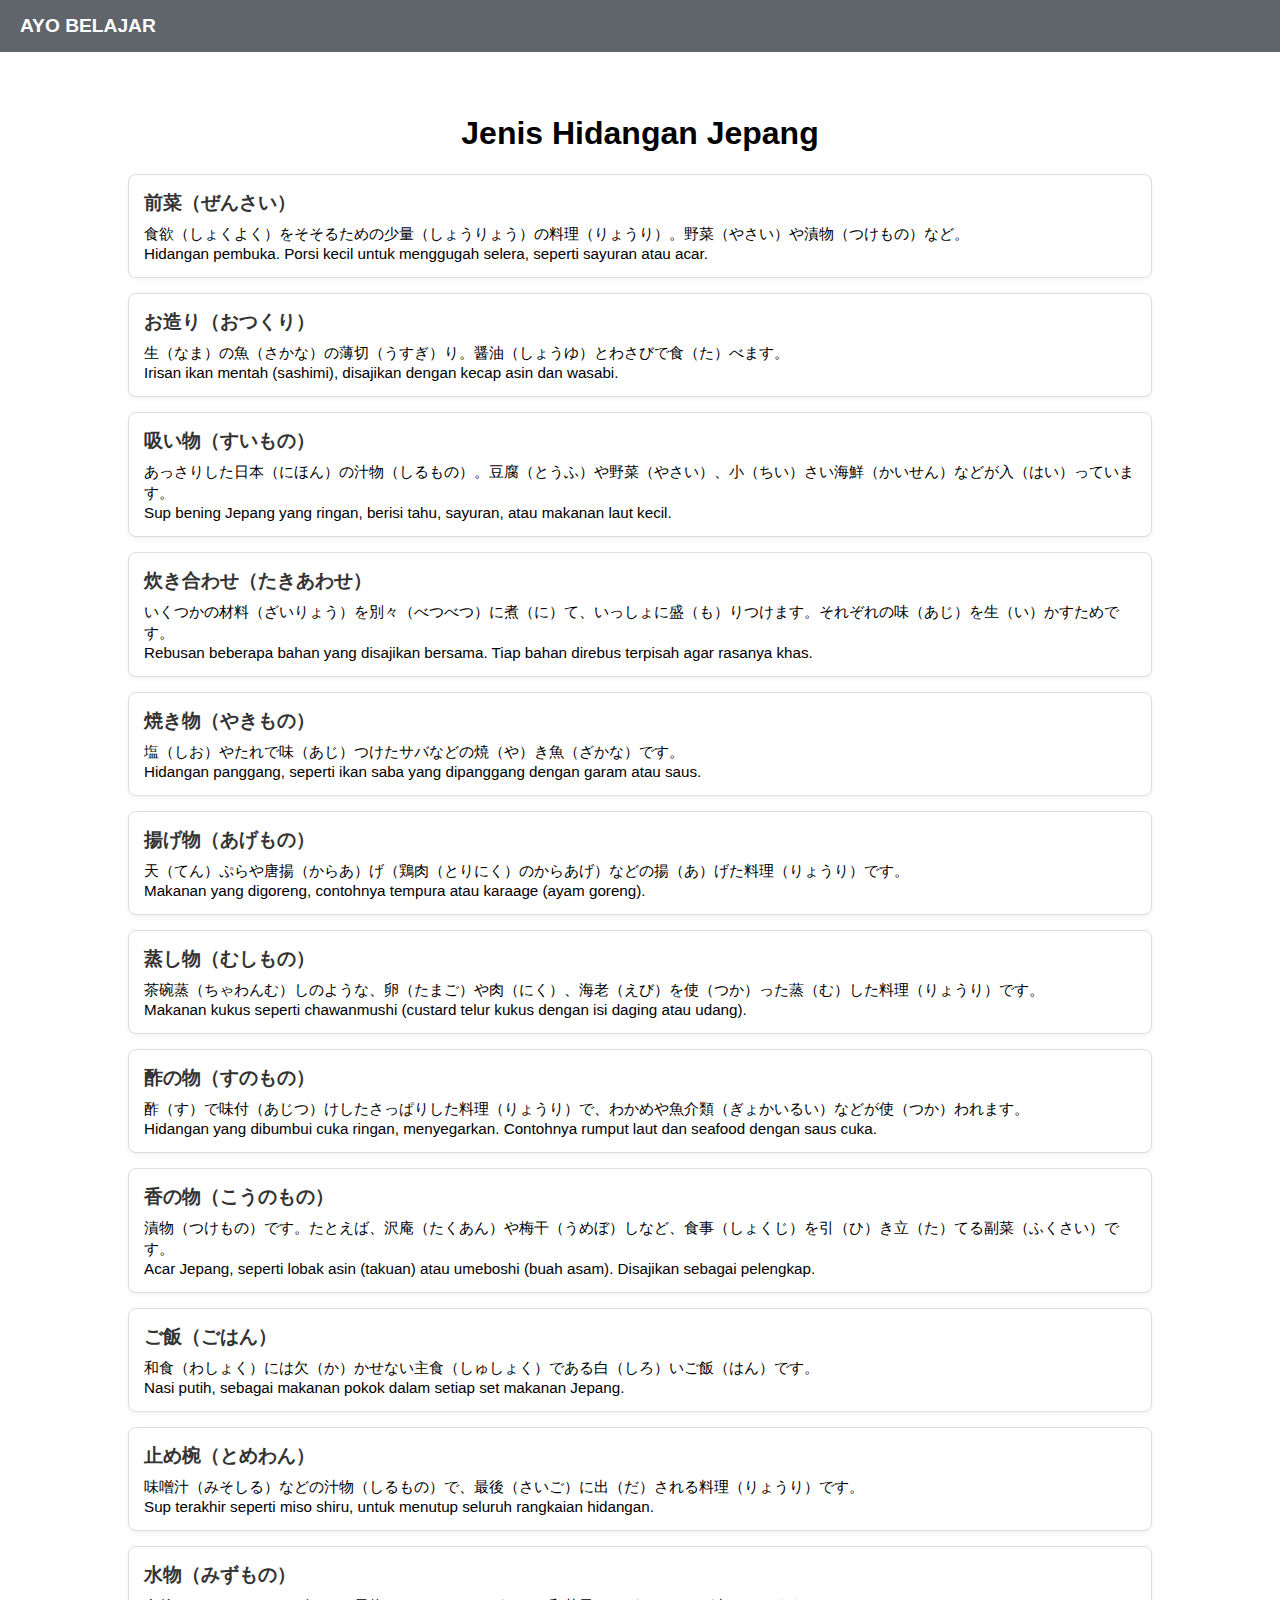
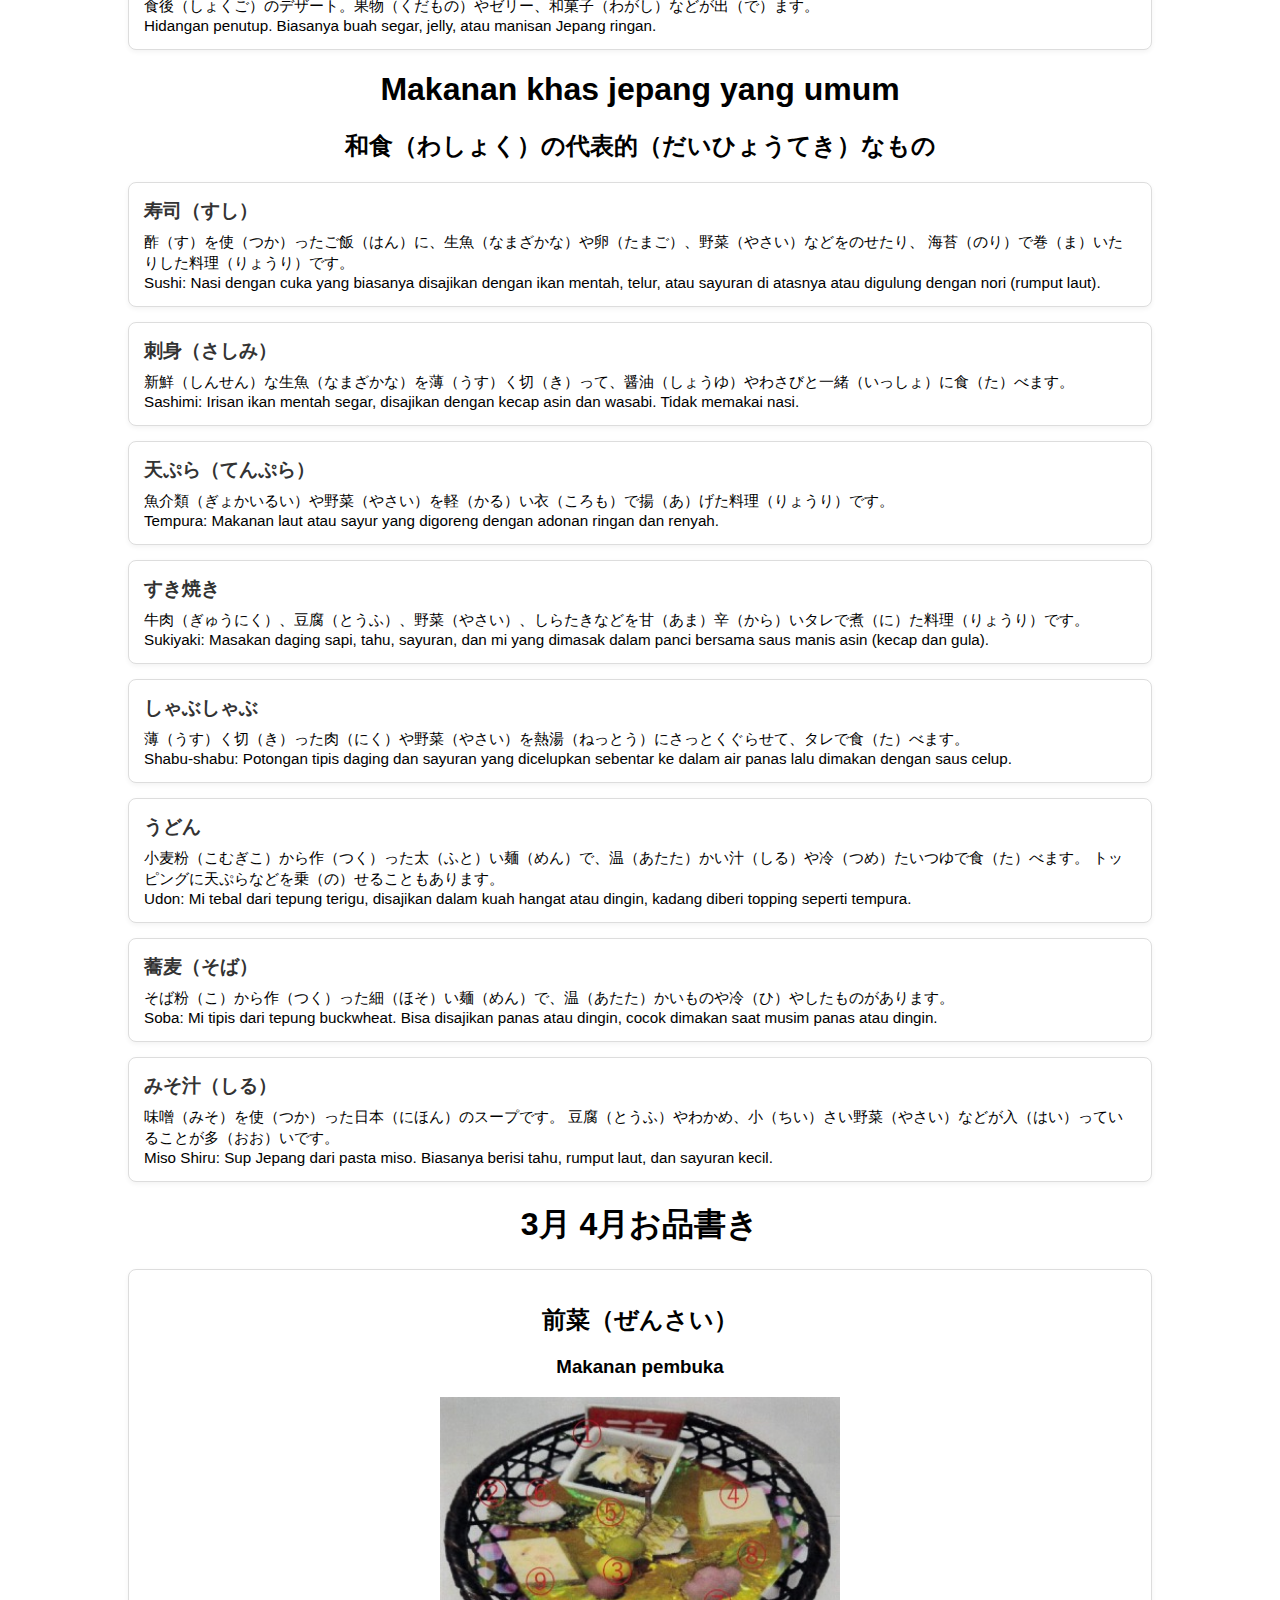
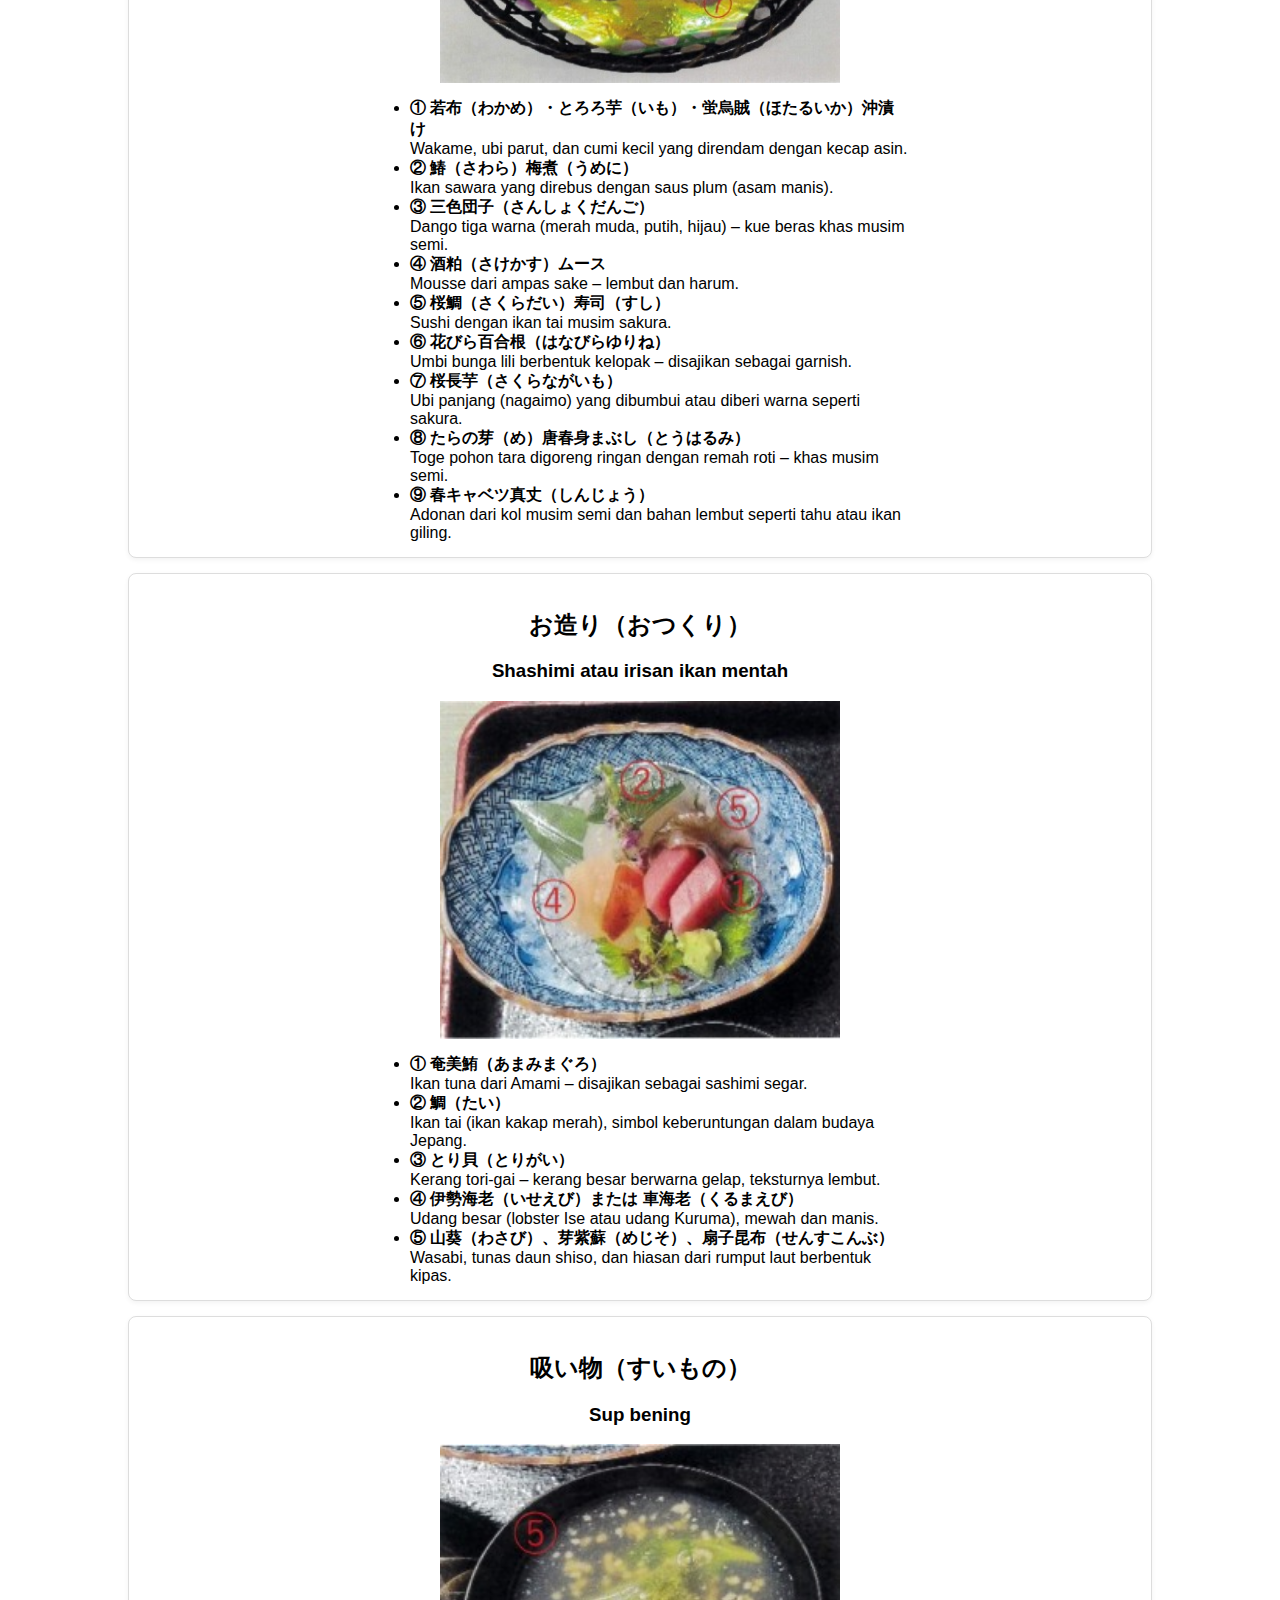
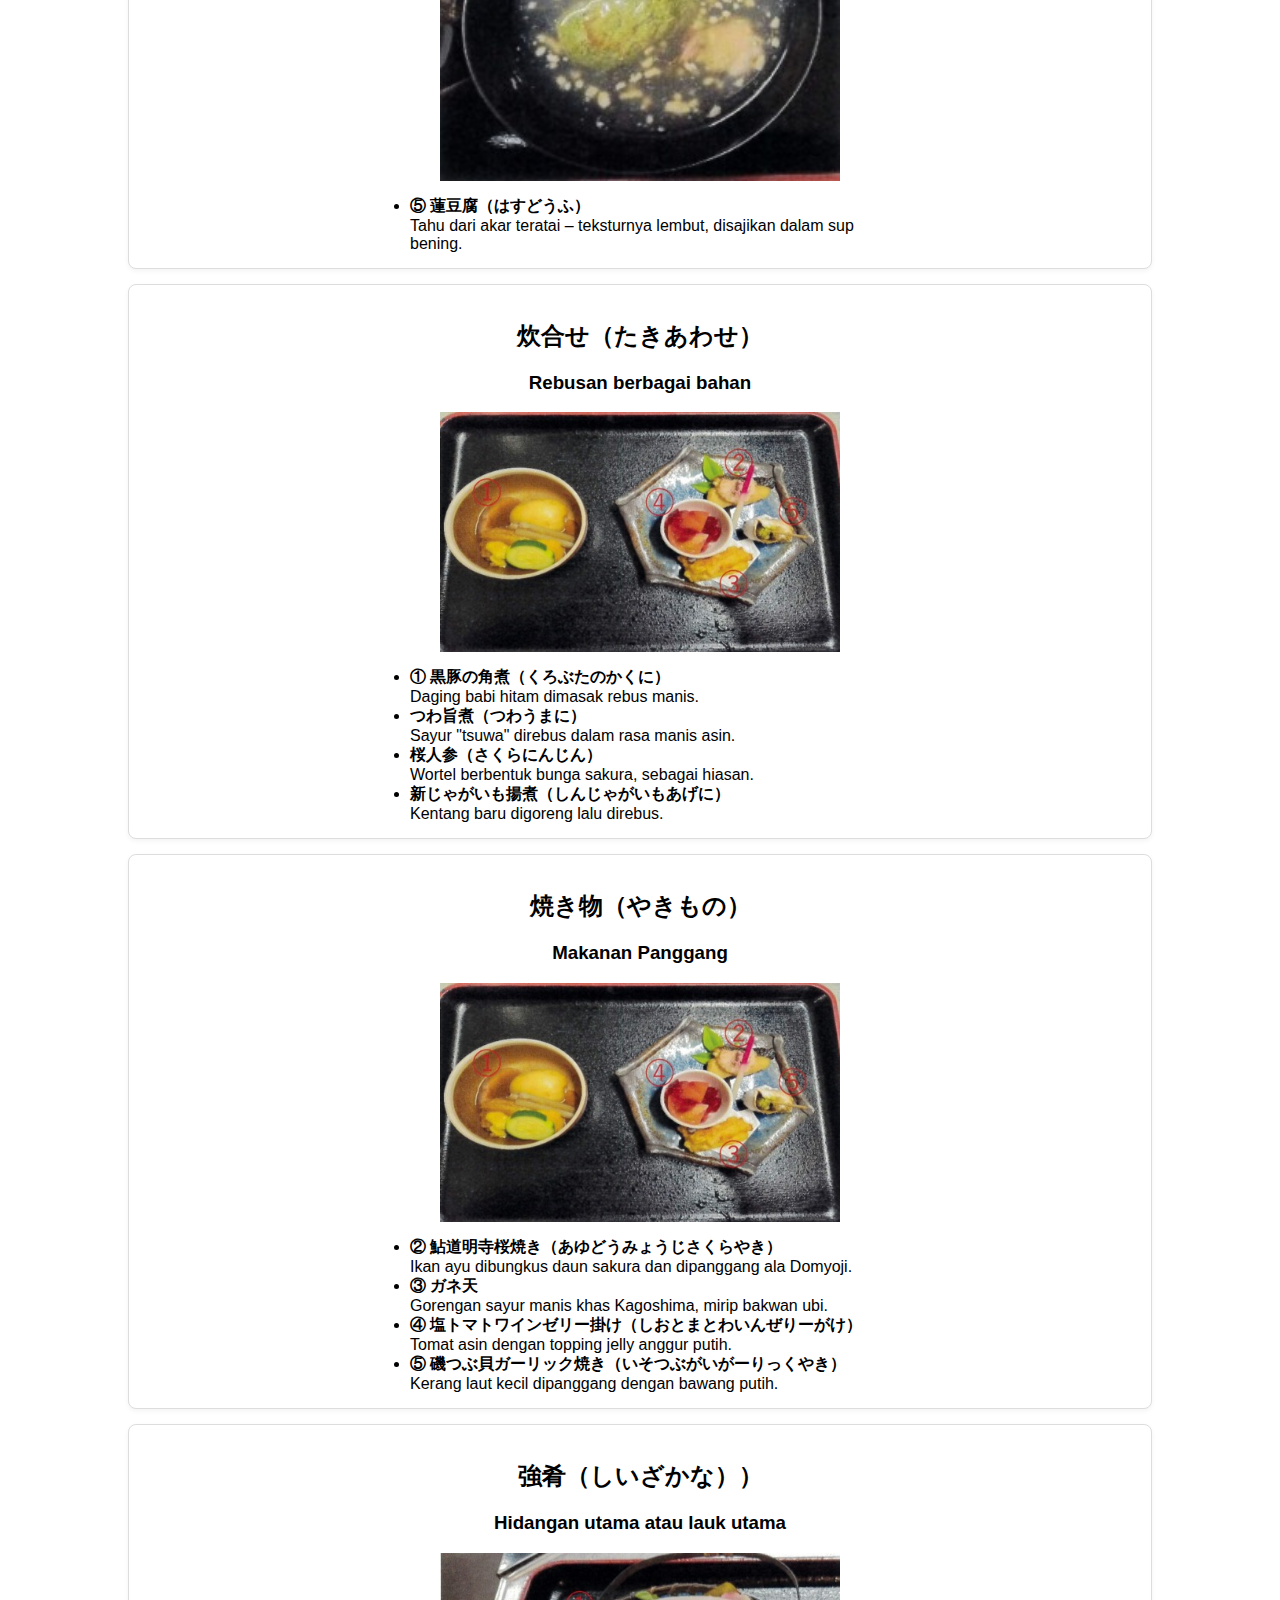
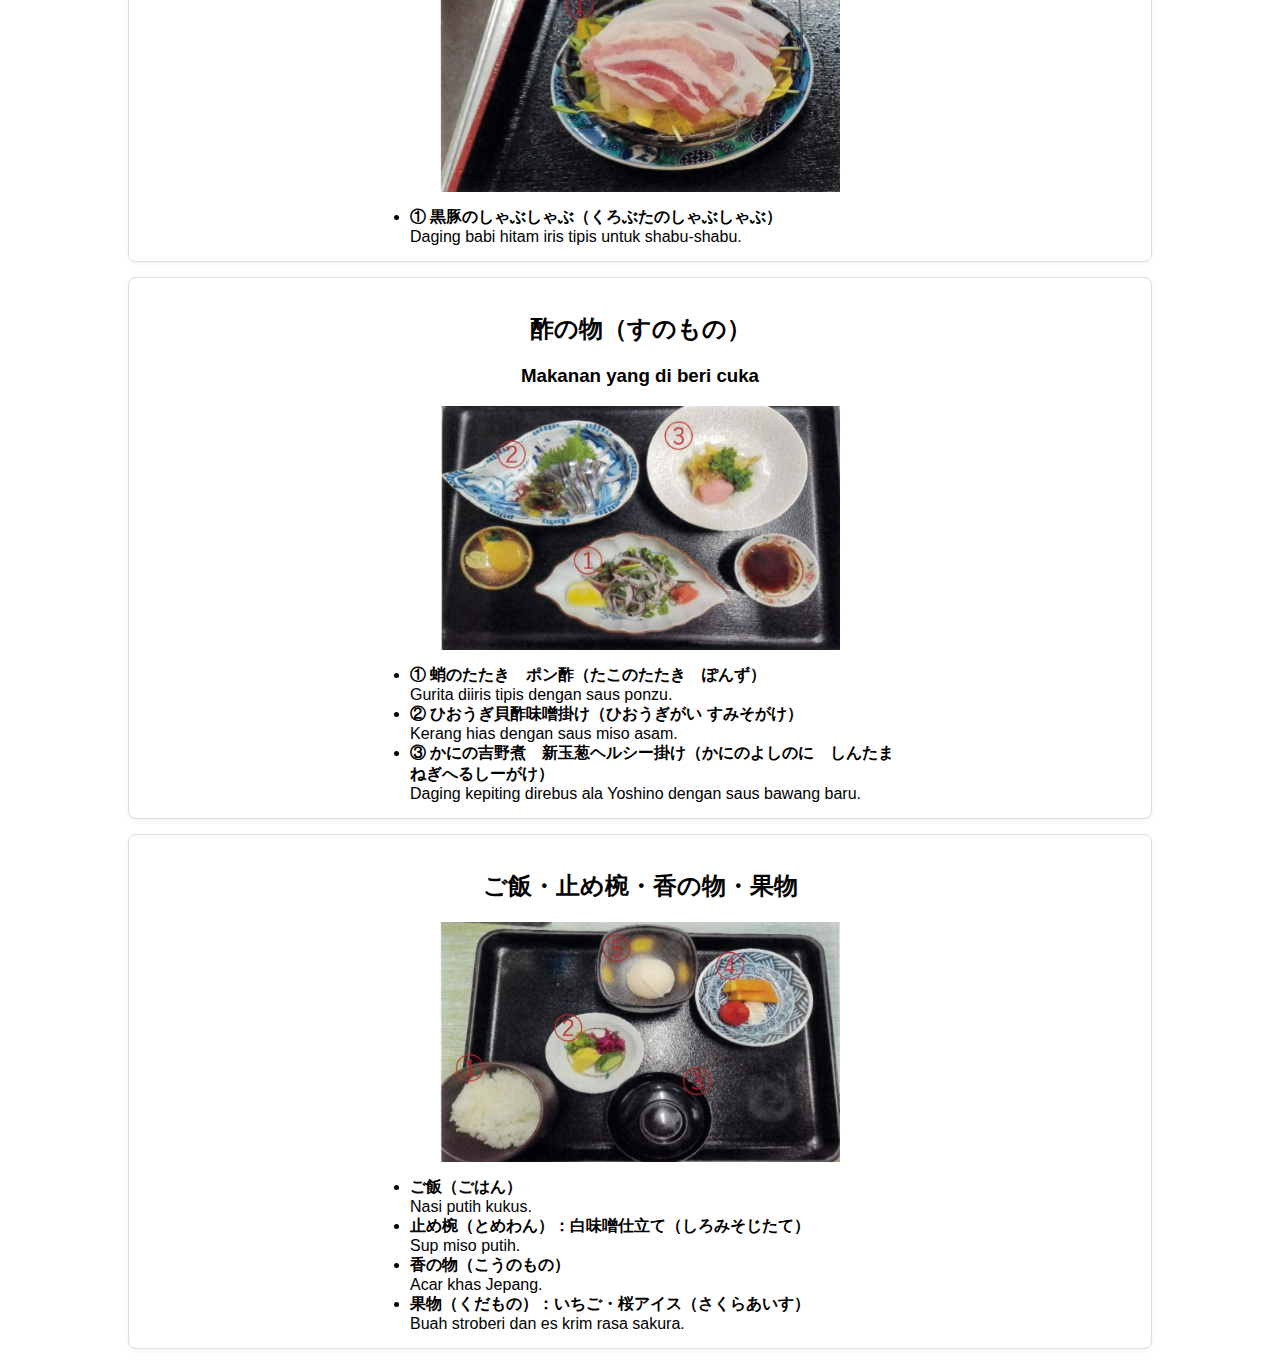
<file: index.html>
<!DOCTYPE html>
<html lang="id">
  <head>
    <meta charset="UTF-8" />
    <meta name="viewport" content="width=device-width, initial-scale=1" />
    <title>Belajar bersama rido</title>
    <link rel="stylesheet" href="style.css" />
  </head>
  <body>
    <nav class="navbar">
      <div class="logo">AYO BELAJAR</div>
      <button class="menu-toggle" onclick="toggleMenu()">☰</button>
    </nav>

    <div id="menu" class="menu">
      <a href="index.html">Beranda</a>
      <a href="kotobasayur.html">Sayuran</a>
      <a href="alatdapur.html">Alat dapur</a>
      <a href="bumbudapur.html">Bumbu dapur</a>
      <a href="kkdapur.html">kk dapur</a>



    </div>

    <!--  -->
    <div class="halaman1">
      <h1>Jenis Hidangan Jepang</h1>

      <div class="dish">
        <div class="jp">前菜（ぜんさい）</div>
        <div class="indo">
          食欲（しょくよく）をそそるための少量（しょうりょう）の料理（りょうり）。野菜（やさい）や漬物（つけもの）など。
          <br />
          Hidangan pembuka. Porsi kecil untuk menggugah selera, seperti sayuran
          atau acar.
        </div>
      </div>

      <div class="dish">
        <div class="jp">お造り（おつくり）</div>
        <div class="indo">
          生（なま）の魚（さかな）の薄切（うすぎ）り。醤油（しょうゆ）とわさびで食（た）べます。
          <br />
          Irisan ikan mentah (sashimi), disajikan dengan kecap asin dan wasabi.
        </div>
      </div>

      <div class="dish">
        <div class="jp">吸い物（すいもの）</div>
        <div class="indo">
          あっさりした日本（にほん）の汁物（しるもの）。豆腐（とうふ）や野菜（やさい）、小（ちい）さい海鮮（かいせん）などが入（はい）っています。
          <br />
          Sup bening Jepang yang ringan, berisi tahu, sayuran, atau makanan laut
          kecil.
        </div>
      </div>

      <div class="dish">
        <div class="jp">炊き合わせ（たきあわせ）</div>
        <div class="indo">
          いくつかの材料（ざいりょう）を別々（べつべつ）に煮（に）て、いっしょに盛（も）りつけます。それぞれの味（あじ）を生（い）かすためです。
          <br />
          Rebusan beberapa bahan yang disajikan bersama. Tiap bahan direbus
          terpisah agar rasanya khas.
        </div>
      </div>

      <div class="dish">
        <div class="jp">焼き物（やきもの）</div>
        <div class="indo">
          塩（しお）やたれで味（あじ）つけたサバなどの焼（や）き魚（ざかな）です。
          <br />
          Hidangan panggang, seperti ikan saba yang dipanggang dengan garam atau
          saus.
        </div>
      </div>

      <div class="dish">
        <div class="jp">揚げ物（あげもの）</div>
        <div class="indo">
          天（てん）ぷらや唐揚（からあ）げ（鶏肉（とりにく）のからあげ）などの揚（あ）げた料理（りょうり）です。<br />
          Makanan yang digoreng, contohnya tempura atau karaage (ayam goreng).
        </div>
      </div>

      <div class="dish">
        <div class="jp">蒸し物（むしもの）</div>
        <div class="indo">
          茶碗蒸（ちゃわんむ）しのような、卵（たまご）や肉（にく）、海老（えび）を使（つか）った蒸（む）した料理（りょうり）です。<br />
          Makanan kukus seperti chawanmushi (custard telur kukus dengan isi
          daging atau udang).
        </div>
      </div>

      <div class="dish">
        <div class="jp">酢の物（すのもの）</div>
        <div class="indo">
          酢（す）で味付（あじつ）けしたさっぱりした料理（りょうり）で、わかめや魚介類（ぎょかいるい）などが使（つか）われます。<br />
          Hidangan yang dibumbui cuka ringan, menyegarkan. Contohnya rumput laut
          dan seafood dengan saus cuka.
        </div>
      </div>

      <div class="dish">
        <div class="jp">香の物（こうのもの）</div>
        <div class="indo">
          漬物（つけもの）です。たとえば、沢庵（たくあん）や梅干（うめぼ）しなど、食事（しょくじ）を引（ひ）き立（た）てる副菜（ふくさい）です。<br />
          Acar Jepang, seperti lobak asin (takuan) atau umeboshi (buah asam).
          Disajikan sebagai pelengkap.
        </div>
      </div>

      <div class="dish">
        <div class="jp">ご飯（ごはん）</div>
        <div class="indo">
          和食（わしょく）には欠（か）かせない主食（しゅしょく）である白（しろ）いご飯（はん）です。<br />
          Nasi putih, sebagai makanan pokok dalam setiap set makanan Jepang.
        </div>
      </div>

      <div class="dish">
        <div class="jp">止め椀（とめわん）</div>
        <div class="indo">
          味噌汁（みそしる）などの汁物（しるもの）で、最後（さいご）に出（だ）される料理（りょうり）です。<br />
          Sup terakhir seperti miso shiru, untuk menutup seluruh rangkaian
          hidangan.
        </div>
      </div>

      <div class="dish">
        <div class="jp">水物（みずもの）</div>
        <div class="indo">
          食後（しょくご）のデザート。果物（くだもの）やゼリー、和菓子（わがし）などが出（で）ます。<br />
          Hidangan penutup. Biasanya buah segar, jelly, atau manisan Jepang
          ringan.
        </div>
      </div>

      <h1>Makanan khas jepang yang umum</h1>
      <h2>和食（わしょく）の代表的（だいひょうてき）なもの</h2>

      <div class="dish">
        <div class="jp">寿司（すし）</div>
        <div class="indo">
          酢（す）を使（つか）ったご飯（はん）に、生魚（なまざかな）や卵（たまご）、野菜（やさい）などをのせたり、
          海苔（のり）で巻（ま）いたりした料理（りょうり）です。
          <br />
          Sushi: Nasi dengan cuka yang biasanya disajikan dengan ikan mentah,
          telur, atau sayuran di atasnya atau digulung dengan nori (rumput
          laut).
        </div>
      </div>

      <div class="dish">
        <div class="jp">刺身（さしみ）</div>
        <div class="indo">
          新鮮（しんせん）な生魚（なまざかな）を薄（うす）く切（き）って、醤油（しょうゆ）やわさびと一緒（いっしょ）に食（た）べます。
          <br />
          Sashimi: Irisan ikan mentah segar, disajikan dengan kecap asin dan
          wasabi. Tidak memakai nasi.
        </div>
      </div>

      <div class="dish">
        <div class="jp">天ぷら（てんぷら）</div>
        <div class="indo">
          魚介類（ぎょかいるい）や野菜（やさい）を軽（かる）い衣（ころも）で揚（あ）げた料理（りょうり）です。
          <br />
          Tempura: Makanan laut atau sayur yang digoreng dengan adonan ringan
          dan renyah.
        </div>
      </div>

      <div class="dish">
        <div class="jp">すき焼き</div>
        <div class="indo">
          牛肉（ぎゅうにく）、豆腐（とうふ）、野菜（やさい）、しらたきなどを甘（あま）辛（から）いタレで煮（に）た料理（りょうり）です。
          <br />
          Sukiyaki: Masakan daging sapi, tahu, sayuran, dan mi yang dimasak
          dalam panci bersama saus manis asin (kecap dan gula).
        </div>
      </div>

      <div class="dish">
        <div class="jp">しゃぶしゃぶ</div>
        <div class="indo">
          薄（うす）く切（き）った肉（にく）や野菜（やさい）を熱湯（ねっとう）にさっとくぐらせて、タレで食（た）べます。
          <br />
          Shabu-shabu: Potongan tipis daging dan sayuran yang dicelupkan
          sebentar ke dalam air panas lalu dimakan dengan saus celup.
        </div>
      </div>

      <div class="dish">
        <div class="jp">うどん</div>
        <div class="indo">
          小麦粉（こむぎこ）から作（つく）った太（ふと）い麺（めん）で、温（あたた）かい汁（しる）や冷（つめ）たいつゆで食（た）べます。
          トッピングに天ぷらなどを乗（の）せることもあります。
          <br />
          Udon: Mi tebal dari tepung terigu, disajikan dalam kuah hangat atau
          dingin, kadang diberi topping seperti tempura.
        </div>
      </div>

      <div class="dish">
        <div class="jp">蕎麦（そば）</div>
        <div class="indo">
          そば粉（こ）から作（つく）った細（ほそ）い麺（めん）で、温（あたた）かいものや冷（ひ）やしたものがあります。
          <br />
          Soba: Mi tipis dari tepung buckwheat. Bisa disajikan panas atau
          dingin, cocok dimakan saat musim panas atau dingin.
        </div>
      </div>

      <div class="dish">
        <div class="jp">みそ汁（しる）</div>
        <div class="indo">
          味噌（みそ）を使（つか）った日本（にほん）のスープです。
          豆腐（とうふ）やわかめ、小（ちい）さい野菜（やさい）などが入（はい）っていることが多（おお）いです。
          <br />
          Miso Shiru: Sup Jepang dari pasta miso. Biasanya berisi tahu, rumput
          laut, dan sayuran kecil.
        </div>
      </div>

      <!--  -->

      <h1>3月 4月お品書き</h1>

      <div class="dish">
        <h2>前菜（ぜんさい）</h2>
        <h3>Makanan pembuka</h3>

        <!-- Gambar Zensai -->
        <img
          src="img/1.jpeg"
          alt="Zensai"
          style="
            width: 100%;
            max-width: 400px;
            margin: 15px 0;
            display: block;
            margin-left: auto;
            margin-right: auto;
          "
        />

        <!-- Penjelasan tiap komponen -->
        <ul style="text-align: left; max-width: 500px; margin: auto">
          <li>
            <b>① 若布（わかめ）・とろろ芋（いも）・蛍烏賊（ほたるいか）沖漬け</b
            ><br />
            Wakame, ubi parut, dan cumi kecil yang direndam dengan kecap asin.
          </li>
          <li>
            <b>② 鰆（さわら）梅煮（うめに）</b><br />
            Ikan sawara yang direbus dengan saus plum (asam manis).
          </li>
          <li>
            <b>③ 三色団子（さんしょくだんご）</b><br />
            Dango tiga warna (merah muda, putih, hijau) – kue beras khas musim
            semi.
          </li>
          <li>
            <b>④ 酒粕（さけかす）ムース</b><br />
            Mousse dari ampas sake – lembut dan harum.
          </li>
          <li>
            <b>⑤ 桜鯛（さくらだい）寿司（すし）</b><br />
            Sushi dengan ikan tai musim sakura.
          </li>
          <li>
            <b>⑥ 花びら百合根（はなびらゆりね）</b><br />
            Umbi bunga lili berbentuk kelopak – disajikan sebagai garnish.
          </li>
          <li>
            <b>⑦ 桜長芋（さくらながいも）</b><br />
            Ubi panjang (nagaimo) yang dibumbui atau diberi warna seperti
            sakura.
          </li>
          <li>
            <b>⑧ たらの芽（め）唐春身まぶし（とうはるみ）</b><br />
            Toge pohon tara digoreng ringan dengan remah roti – khas musim semi.
          </li>
          <li>
            <b>⑨ 春キャベツ真丈（しんじょう）</b><br />
            Adonan dari kol musim semi dan bahan lembut seperti tahu atau ikan
            giling.
          </li>
        </ul>
      </div>

      <!-- Otsukuri -->
      <div class="dish">
        <h2>お造り（おつくり）</h2>
        <h3>Shashimi atau irisan ikan mentah</h3>
        <img
          src="img/2.png"
          alt="Otsukuri"
          style="
            width: 100%;
            max-width: 400px;
            margin: 15px 0;
            display: block;
            margin-left: auto;
            margin-right: auto;
          "
        />

        <ul style="text-align: left; max-width: 500px; margin: auto">
          <li>
            <b>① 奄美鮪（あまみまぐろ）</b><br />
            Ikan tuna dari Amami – disajikan sebagai sashimi segar.
          </li>
          <li>
            <b>② 鯛（たい）</b><br />
            Ikan tai (ikan kakap merah), simbol keberuntungan dalam budaya
            Jepang.
          </li>
          <li>
            <b>③ とり貝（とりがい）</b><br />
            Kerang tori-gai – kerang besar berwarna gelap, teksturnya lembut.
          </li>
          <li>
            <b>④ 伊勢海老（いせえび）または 車海老（くるまえび）</b><br />
            Udang besar (lobster Ise atau udang Kuruma), mewah dan manis.
          </li>
          <li>
            <b>⑤ 山葵（わさび）、芽紫蘇（めじそ）、扇子昆布（せんすこんぶ）</b
            ><br />
            Wasabi, tunas daun shiso, dan hiasan dari rumput laut berbentuk
            kipas.
          </li>
        </ul>
      </div>

      <!-- Suimono -->
      <div class="dish">
        <h2>吸い物（すいもの）</h2>
        <h3>Sup bening</h3>
        <!-- Gambar sama karena satu gambar berisi dua hidangan, bisa dipisah jika perlu -->
        <img
          src="img/3.png"
          alt="Suimono"
          style="
            width: 100%;
            max-width: 400px;
            margin: 15px 0;
            display: block;
            margin-left: auto;
            margin-right: auto;
          "
        />

        <ul style="text-align: left; max-width: 500px; margin: auto">
          <li>
            <b>⑤ 蓮豆腐（はすどうふ）</b><br />
            Tahu dari akar teratai – teksturnya lembut, disajikan dalam sup
            bening.
          </li>
        </ul>
      </div>

      <!-- Takiawase -->
      <div class="dish">
        <h2>炊合せ（たきあわせ）</h2>
        <h3>Rebusan berbagai bahan</h3>
        <img
          src="img/4.png"
          alt="Takiawase dan Yakimono"
          style="
            width: 100%;
            max-width: 400px;
            margin: 15px 0;
            display: block;
            margin-left: auto;
            margin-right: auto;
          "
        />

        <ul style="text-align: left; max-width: 500px; margin: auto">
          <li>
            <b>① 黒豚の角煮（くろぶたのかくに）</b><br />
            Daging babi hitam dimasak rebus manis.
          </li>
          <li>
            <b>つわ旨煮（つわうまに）</b><br />
            Sayur "tsuwa" direbus dalam rasa manis asin.
          </li>
          <li>
            <b>桜人参（さくらにんじん）</b><br />
            Wortel berbentuk bunga sakura, sebagai hiasan.
          </li>
          <li>
            <b>新じゃがいも揚煮（しんじゃがいもあげに）</b><br />
            Kentang baru digoreng lalu direbus.
          </li>
        </ul>
      </div>

      <!-- Yakimono -->
      <div class="dish">
        <h2>焼き物（やきもの）</h2>
        <h3>Makanan Panggang</h3>
        <!-- Gambar sama karena satu nampan -->
        <img
          src="img/4.png"
          alt="Takiawase dan Yakimono"
          style="
            width: 100%;
            max-width: 400px;
            margin: 15px 0;
            display: block;
            margin-left: auto;
            margin-right: auto;
          "
        />

        <ul style="text-align: left; max-width: 500px; margin: auto">
          <li>
            <b>② 鮎道明寺桜焼き（あゆどうみょうじさくらやき）</b><br />
            Ikan ayu dibungkus daun sakura dan dipanggang ala Domyoji.
          </li>
          <li>
            <b>③ ガネ天</b><br />
            Gorengan sayur manis khas Kagoshima, mirip bakwan ubi.
          </li>
          <li>
            <b>④ 塩トマトワインゼリー掛け（しおとまとわいんぜりーがけ）</b
            ><br />
            Tomat asin dengan topping jelly anggur putih.
          </li>
          <li>
            <b>⑤ 磯つぶ貝ガーリック焼き（いそつぶがいがーりっくやき）</b><br />
            Kerang laut kecil dipanggang dengan bawang putih.
          </li>
        </ul>
      </div>

      <!-- Nabemono -->
      <div class="dish">
        <h2>強肴（しいざかな））</h2>
        <h3>Hidangan utama atau lauk utama</h3>
        <img
          src="img/5.png"
          alt="Nabemono"
          style="
            width: 100%;
            max-width: 400px;
            margin: 15px 0;
            display: block;
            margin-left: auto;
            margin-right: auto;
          "
        />

        <ul style="text-align: left; max-width: 500px; margin: auto">
          <li>
            <b>① 黒豚のしゃぶしゃぶ（くろぶたのしゃぶしゃぶ）</b><br />
            Daging babi hitam iris tipis untuk shabu-shabu.
          </li>
        </ul>
      </div>

      <!-- Sunomono -->
      <div class="dish">
        <h2>酢の物（すのもの）</h2>
        <h3>Makanan yang di beri cuka</h3>
        <img
          src="img/6.png"
          alt="Nabemono"
          style="
            width: 100%;
            max-width: 400px;
            margin: 15px 0;
            display: block;
            margin-left: auto;
            margin-right: auto;
          "
        />
        <ul style="text-align: left; max-width: 500px; margin: auto">
          <li>
            <b>① 蛸のたたき　ポン酢（たこのたたき　ぽんず）</b><br />
            Gurita diiris tipis dengan saus ponzu.
          </li>
          <li>
            <b>② ひおうぎ貝酢味噌掛け（ひおうぎがい すみそがけ）</b><br />
            Kerang hias dengan saus miso asam.
          </li>
          <li>
            <b
              >③
              かにの吉野煮　新玉葱ヘルシー掛け（かにのよしのに　しんたまねぎへるしーがけ）</b
            ><br />
            Daging kepiting direbus ala Yoshino dengan saus bawang baru.
          </li>
        </ul>
      </div>

      <!-- Makanan Pokok dan Penutup -->
      <div class="dish">
        <h2>ご飯・止め椀・香の物・果物</h2>
        <img
          src="img/7.png"
          alt="Nabemono"
          style="
            width: 100%;
            max-width: 400px;
            margin: 15px 0;
            display: block;
            margin-left: auto;
            margin-right: auto;
          "
        />
        <ul style="text-align: left; max-width: 500px; margin: auto">
          <li>
            <b>ご飯（ごはん）</b><br />
            Nasi putih kukus.
          </li>
          <li>
            <b>止め椀（とめわん）：白味噌仕立て（しろみそじたて）</b><br />
            Sup miso putih.
          </li>
          <li>
            <b>香の物（こうのもの）</b><br />
            Acar khas Jepang.
          </li>
          <li>
            <b>果物（くだもの）：いちご・桜アイス（さくらあいす）</b><br />
            Buah stroberi dan es krim rasa sakura.
          </li>
        </ul>
      </div>
    </div>

    <script>
      function toggleMenu() {
        var menu = document.getElementById("menu");
        menu.style.display = menu.style.display === "flex" ? "none" : "flex";
      }
    </script>
  </body>
</html>
</file>
<file: style.css>
body {
      margin: 0;
      padding: 0;
      font-family: Arial, sans-serif;
    }

    /* Navigasi */
    .navbar {
      background-color: #5f656b;
      color: white;
      padding: 15px 20px;
      display: flex;
      justify-content: space-between;
      align-items: center;
    }

    .navbar .logo {
      font-size: 1.2em;
      font-weight: bold;
    }

    .menu {
      display: none;
      flex-direction: column;
      background-color: #3d4a57;
    }

    .menu a {
      padding: 12px 20px;
      text-decoration: none;
      color: white;
      border-top: 1px solid #ffffff;
    }

    .menu a:hover {
      background-color: #040c14;
    }

    .menu-toggle {
      font-size: 1.5em;
      cursor: pointer;
      background: none;
      border: none;
      color: white;
    }

    /* Judul Halaman */
    h1 {
      text-align: center;
      color: #000000;
    }

    /* Kontainer Utama */
    .halaman1 {
      width: 80%;
      margin: 0 auto;
      text-align: center;
    }

    /* Kotak hidangan */
    .dish {
      border: 1px solid #ddd;
      border-radius: 8px;
      padding: 15px;
      margin-bottom: 15px;
      background-color: #ffffff;
      box-shadow: 0 2px 5px rgba(0, 0, 0, 0.05);
    }

    .jp {
      font-size: 1.2em;
      font-weight: bold;
      color: #333;
      text-align: left;
    }

    .furigana {
      font-size: 0.9em;
      color: #777;
    }

    .indo {
      margin-top: 8px;
      font-size: 0.95em;
      text-align: left;
    }

    /* Mode Desktop */
    @media (min-width: 600px) {
      .menu {
        display: flex !important;
        flex-direction: row;
        background-color: transparent;
      }

      .menu a {
        border: none;
      }

      .menu-toggle {
        display: none;
      }
    }
</file>
